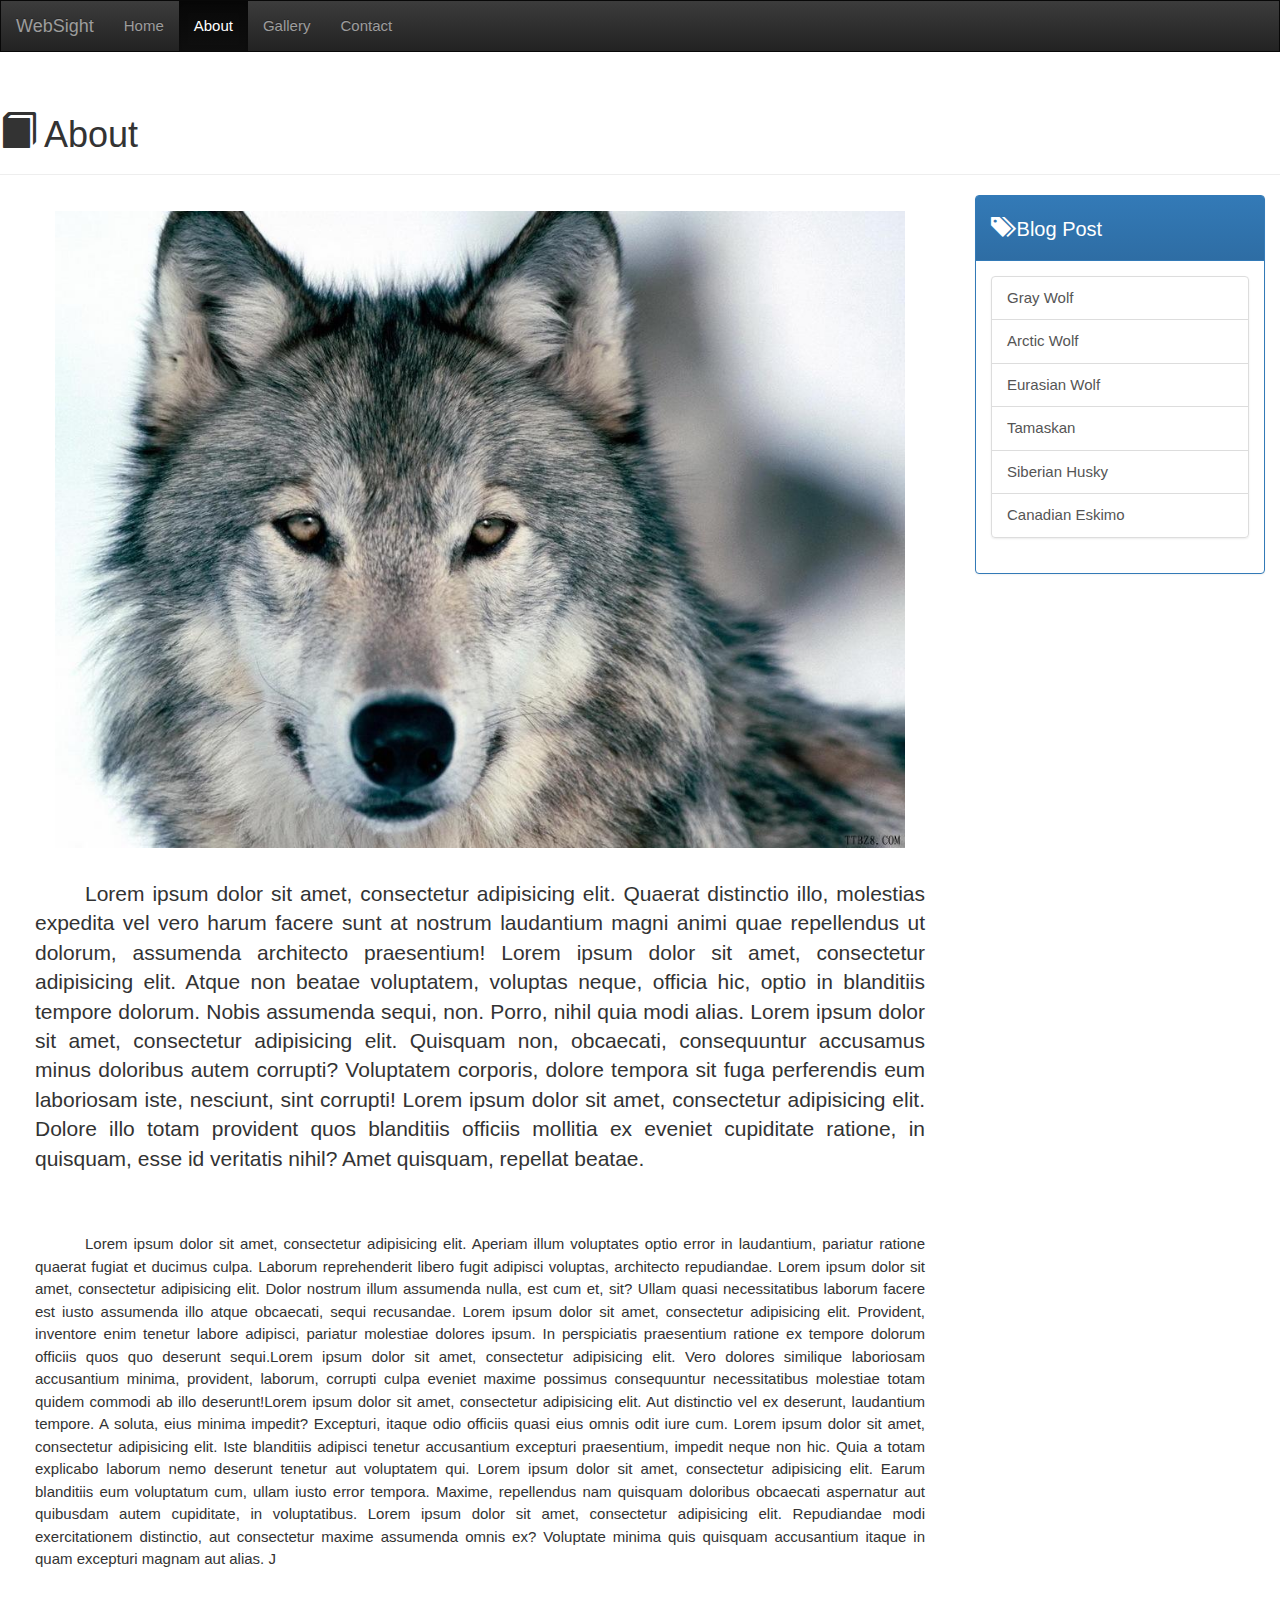
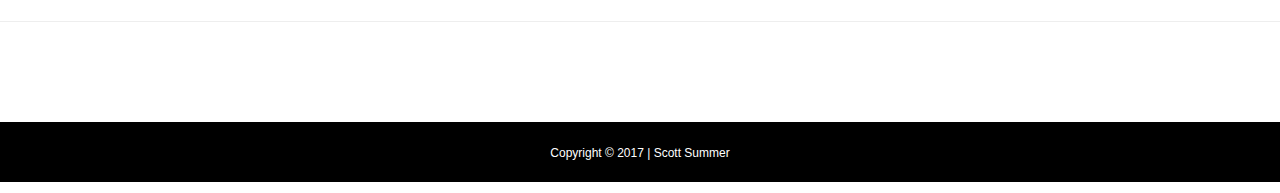
<file: about.html>
<!DOCTYPE html>
<html lang="en">
<head>
	<meta charset="UTF-8">
	<meta name="viewport" content="width=device-width, initial-scale=1.0, maximum-scale=1.0">
	<title>Capstone 1</title>
	<link rel="stylesheet" href="./css/bootstrap.css" >
	<link rel="stylesheet" href="./css/bootstrap-theme.css">
	<link rel="stylesheet" href="./css/style.css" >
	<link rel="stylesheet" type="text/css" href="./css/w3.css">

</head>
<body>
	<nav class="navbar navbar-inverse">
	  <div class="container-fluid">
	    <div class="navbar-header">
	      <a class="navbar-brand" href="index.html">WebSight</a>
	    </div>

	    <ul class="nav navbar-nav">
	      <li><a href="index.html">Home</a></li>
	      <li class="active"><a href="about.html">About</a></li>
	      <li><a href="gallery.html">Gallery</a></li>
	      <li><a href="contact.html">Contact</a></li>
	    </ul>
	  </div>
	</nav>

	<main class="container-fluid text-justify">
		<div class="row">
			<div class="page-header">
				<h1><span class="glyphicon glyphicon-book"></span> About</h1>
			</div>
		</div>
		<div class="row">
			<div class="col-md-9 col-xs-12">
				<figure class="margin-b-2">
					<div class="w3-content w3-section">
					  <img class="mySlides" src="img/gray_wolf.jpg">
					  <img class="mySlides" src="img/arctic.jpg">
					  <img class="mySlides" src="img/eurasian.jpg">
					  <img class="mySlides" src="img/tamaskan.jpg">
					  <img class="mySlides" src="img/husky.jpg">
					  <img class="mySlides" src="img/eskimo.jpg">
				 	</div>
				</figure>

				<p class="lead">Lorem ipsum dolor sit amet, consectetur adipisicing elit. Quaerat distinctio illo, molestias expedita vel vero harum facere sunt at nostrum laudantium magni animi quae repellendus ut dolorum, assumenda architecto praesentium! Lorem ipsum dolor sit amet, consectetur adipisicing elit. Atque non beatae voluptatem, voluptas neque, officia hic, optio in blanditiis tempore dolorum. Nobis assumenda sequi, non. Porro, nihil quia modi alias. Lorem ipsum dolor sit amet, consectetur adipisicing elit. Quisquam non, obcaecati, consequuntur accusamus minus doloribus autem corrupti? Voluptatem corporis, dolore tempora sit fuga perferendis eum laboriosam iste, nesciunt, sint corrupti! Lorem ipsum dolor sit amet, consectetur adipisicing elit. Dolore illo totam provident quos blanditiis officiis mollitia ex eveniet cupiditate ratione, in quisquam, esse id veritatis nihil? Amet quisquam, repellat beatae.</p>

				<p>Lorem ipsum dolor sit amet, consectetur adipisicing elit. Aperiam illum voluptates optio error in laudantium, pariatur ratione quaerat fugiat et ducimus culpa. Laborum reprehenderit libero fugit adipisci voluptas, architecto repudiandae. Lorem ipsum dolor sit amet, consectetur adipisicing elit. Dolor nostrum illum assumenda nulla, est cum et, sit? Ullam quasi necessitatibus laborum facere est iusto assumenda illo atque obcaecati, sequi recusandae. Lorem ipsum dolor sit amet, consectetur adipisicing elit. Provident, inventore enim tenetur labore adipisci, pariatur molestiae dolores ipsum. In perspiciatis praesentium ratione ex tempore dolorum officiis quos quo deserunt sequi.Lorem ipsum dolor sit amet, consectetur adipisicing elit. Vero dolores similique laboriosam accusantium minima, provident, laborum, corrupti culpa eveniet maxime possimus consequuntur necessitatibus molestiae totam quidem commodi ab illo deserunt!Lorem ipsum dolor sit amet, consectetur adipisicing elit. Aut distinctio vel ex deserunt, laudantium tempore. A soluta, eius minima impedit? Excepturi, itaque odio officiis quasi eius omnis odit iure cum. Lorem ipsum dolor sit amet, consectetur adipisicing elit. Iste blanditiis adipisci tenetur accusantium excepturi praesentium, impedit neque non hic. Quia a totam explicabo laborum nemo deserunt tenetur aut voluptatem qui. Lorem ipsum dolor sit amet, consectetur adipisicing elit. Earum blanditiis eum voluptatum cum, ullam iusto error tempora. Maxime, repellendus nam quisquam doloribus obcaecati aspernatur aut quibusdam autem cupiditate, in voluptatibus. Lorem ipsum dolor sit amet, consectetur adipisicing elit. Repudiandae modi exercitationem distinctio, aut consectetur maxime assumenda omnis ex? Voluptate minima quis quisquam accusantium itaque in quam excepturi magnam aut alias. J</p>
			</div>
		

			<div class="col-md-3 col-xs-12">
				<div class="panel panel-primary">
					<div class="panel-heading">
						<h4><span class="glyphicon glyphicon-tags"></span> Blog Post</h4>
					</div>

					<div class="panel-body">
						<div class="list-group">
							<a href="gray.html" class="list-group-item">Gray Wolf</a>
							<a href="arctic.html" class="list-group-item">Arctic Wolf</a>
							<a href="eurasian.html" class="list-group-item">Eurasian Wolf</a>
							<a href="tamaskan.html" class="list-group-item">Tamaskan</a>
							<a href="husky.html" class="list-group-item">Siberian Husky</a>
							<a href="eskimo.html" class="list-group-item">Canadian Eskimo</a>
						</div>
					</div>
				</div>
			</div>
		</div>

	</main>

	<hr>
	<footer class="container-fluid">
		<div class="row">
			<div class="col-xs-12 col-sm-12 col-md-12 text-center">
				<p class="fot"><small>Copyright &copy; 2017 | Scott Summer</small></p>
			</div>
		</div>
	</footer>

	<script src="https://code.jquery.com/jquery-3.2.1.min.js"></script>
	<!-- Latest compiled and minified JavaScript -->
	<script src="https://maxcdn.bootstrapcdn.com/bootstrap/3.3.7/js/bootstrap.min.js"></script>
	<script src="js/carousel.js"></script>
</body>
</html>
</file>
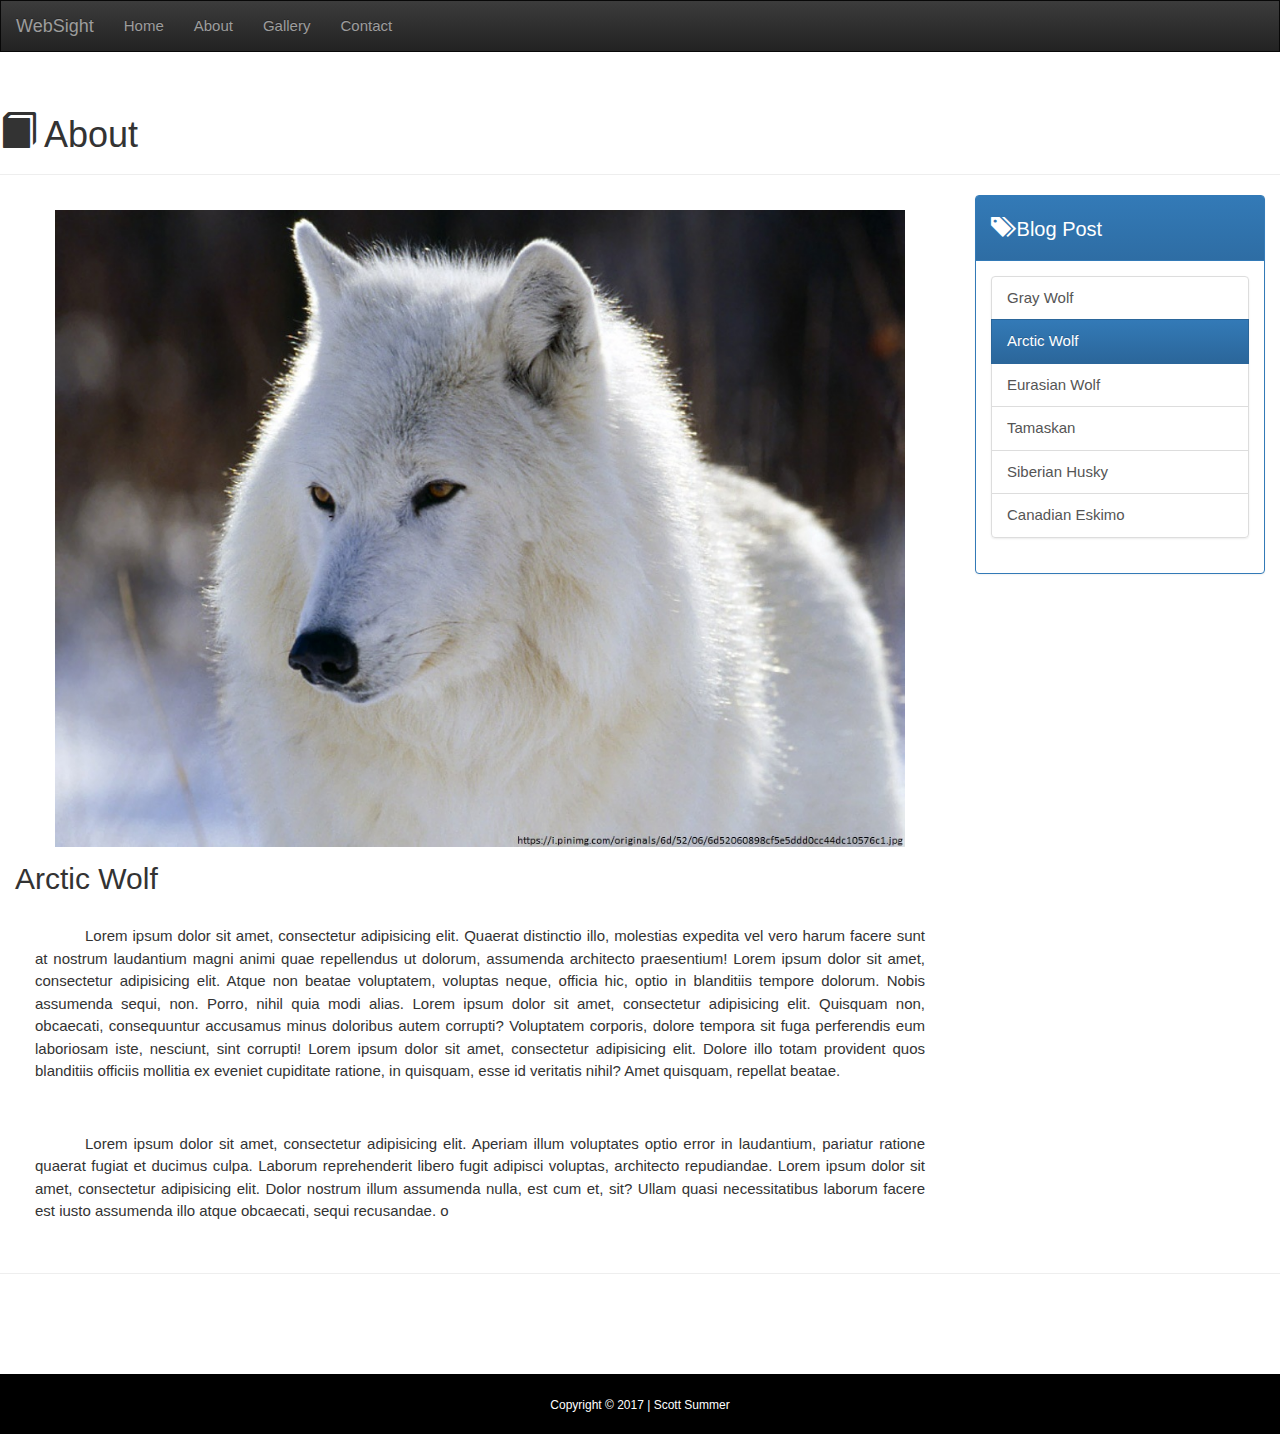
<file: arctic.html>
<!DOCTYPE html>
<html lang="en">
<head>
	<meta charset="UTF-8">
	<meta name="viewport" content="width=device-width, initial-scale=1.0, maximum-scale=1.0">
	<title>Capstone 1</title>
	<link rel="stylesheet" href="./css/bootstrap.css" >
	<link rel="stylesheet" href="./css/bootstrap-theme.css">
	<link rel="stylesheet" href="./css/style.css" >
	<link rel="stylesheet" type="text/css" href="./css/w3.css">

</head>
<body>
	<nav class="navbar navbar-inverse">
	  <div class="container-fluid">
	    <div class="navbar-header">
	      <a class="navbar-brand" href="index.html">WebSight</a>
	    </div>

	    <ul class="nav navbar-nav">
	      <li><a href="index.html">Home</a></li>
	      <li><a href="about.html">About</a></li>
	      <li><a href="gallery.html">Gallery</a></li>
	      <li><a href="contact.html">Contact</a></li>
	    </ul>
	  </div>
	</nav>

	<main class="container-fluid text-justify">
		<div class="row">
			<div class="page-header">
				<h1><span class="glyphicon glyphicon-book"></span> About</h1>
			</div>
		</div>
		<div class="row">
			<div class="col-md-9 col-xs-12">
				<figure class="margin-b-2">
					<img class="img-responsive" src="img/arctic.jpg" alt="Arctic">
				</figure>
				<h2>Arctic Wolf</h2>
				<p>Lorem ipsum dolor sit amet, consectetur adipisicing elit. Quaerat distinctio illo, molestias expedita vel vero harum facere sunt at nostrum laudantium magni animi quae repellendus ut dolorum, assumenda architecto praesentium! Lorem ipsum dolor sit amet, consectetur adipisicing elit. Atque non beatae voluptatem, voluptas neque, officia hic, optio in blanditiis tempore dolorum. Nobis assumenda sequi, non. Porro, nihil quia modi alias. Lorem ipsum dolor sit amet, consectetur adipisicing elit. Quisquam non, obcaecati, consequuntur accusamus minus doloribus autem corrupti? Voluptatem corporis, dolore tempora sit fuga perferendis eum laboriosam iste, nesciunt, sint corrupti! Lorem ipsum dolor sit amet, consectetur adipisicing elit. Dolore illo totam provident quos blanditiis officiis mollitia ex eveniet cupiditate ratione, in quisquam, esse id veritatis nihil? Amet quisquam, repellat beatae.</p>

				<p>Lorem ipsum dolor sit amet, consectetur adipisicing elit. Aperiam illum voluptates optio error in laudantium, pariatur ratione quaerat fugiat et ducimus culpa. Laborum reprehenderit libero fugit adipisci voluptas, architecto repudiandae. Lorem ipsum dolor sit amet, consectetur adipisicing elit. Dolor nostrum illum assumenda nulla, est cum et, sit? Ullam quasi necessitatibus laborum facere est iusto assumenda illo atque obcaecati, sequi recusandae. o</p>
			</div>
		

			<div class="col-md-3 col-xs-12">
				<div class="panel panel-primary">
					<div class="panel-heading">
						<h4><span class="glyphicon glyphicon-tags"></span> Blog Post</h4>
					</div>

					<div class="panel-body">
						<div class="list-group">
							<a href="gray.html" class="list-group-item">Gray Wolf</a>
							<a href="arctic.html" class="list-group-item active">Arctic Wolf</a>
							<a href="eurasian.html" class="list-group-item">Eurasian Wolf</a>
							<a href="tamaskan.html" class="list-group-item">Tamaskan</a>
							<a href="husky.html" class="list-group-item">Siberian Husky</a>
							<a href="eskimo.html" class="list-group-item">Canadian Eskimo</a>
						</div>
					</div>
				</div>
			</div>
		</div>

	</main>

	<hr>
	<footer class="container-fluid">
		<div class="row">
			<div class="col-xs-12 col-sm-12 col-md-12 text-center">
				<p class="fot"><small>Copyright &copy; 2017 | Scott Summer</small></p>
			</div>
		</div>
	</footer>

	<script src="https://code.jquery.com/jquery-3.2.1.min.js"></script>
	<!-- Latest compiled and minified JavaScript -->
	<script src="https://maxcdn.bootstrapcdn.com/bootstrap/3.3.7/js/bootstrap.min.js"></script>
</body>
</html>
</file>
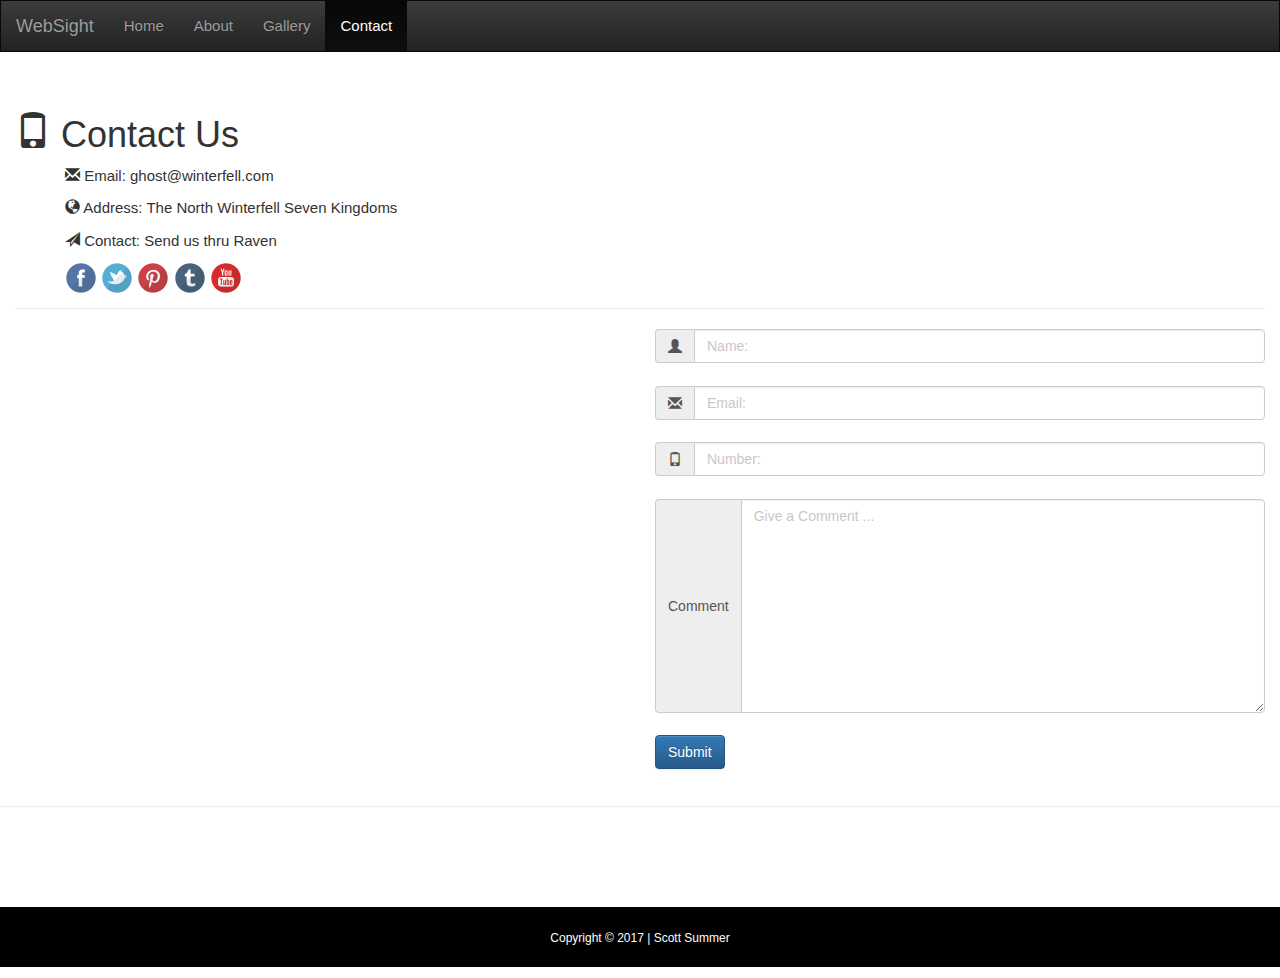
<file: contact.html>
<!DOCTYPE html>
<html lang="en">
<head>
	<meta charset="UTF-8">
	<meta name="viewport" content="width=device-width, initial-scale=1.0, maximum-scale=1.0">
	<title>Capstone 1</title>
	<link rel="stylesheet" href="./css/bootstrap.css" >
	<link rel="stylesheet" href="./css/bootstrap-theme.css">
	<link rel="stylesheet" href="./css/style.css" >
	<link rel="stylesheet" type="text/css" href="./css/w3.css">

</head>
<body>
	<nav class="navbar navbar-inverse">
	  <div class="container-fluid">
	    <div class="navbar-header">
	      <a class="navbar-brand" href="index.html">WebSight</a>
	    </div>

	    <ul class="nav navbar-nav">
	      <li><a href="index.html">Home</a></li>
	      <li ><a href="about.html">About</a></li>
	      <li><a href="gallery.html">Gallery</a></li>
	      <li class="active"><a href="contact.html">Contact</a></li>
	    </ul>
	  </div>
	</nav>

	<main class="container-fluid">
		<div class="row">
				<div class="col-xs-12 col-md-12">
					<div class="page-header">
						<h1><span class="glyphicon glyphicon-phone"></span> Contact Us</h1>
						<p><span class="glyphicon glyphicon-envelope"></span> Email: ghost@winterfell.com</p>
						<p><span class="glyphicon glyphicon-globe"></span> Address: The North Winterfell Seven Kingdoms</p>
						<p><span class="glyphicon glyphicon-send"></span> Contact: Send us thru Raven</p>
						<p class="social">
							<a class="" href="https://facebook.com" role="button" target="_blank"><img src="img/fb.png" alt="facebook"></a>
							<a class="" href="https://twitter.com" role="button" target="_blank"><img src="img/twitter.png" alt="twitter"></a>
							<a class="" href="https://pinterest.com" role="button" target="_blank"><img src="img/pin.png" alt="pinterest"></a>
							<a class="" href="https://tumblr.com" role="button" target="_blank"><img src="img/tmbler.png" alt="tumblr"></a>
							<a class="" href="https://youtube.com" role="button" target="_blank"><img src="img/utube.png" alt="youtube"></a>
						</p>
					</div>
				</div>
		</div>


		<div class="row">
			<div class="col-xs-12 col-md-6">
				<div class="">
					<iframe src="https://www.google.com/maps/embed?pb=!1m14!1m8!1m3!1d127480.43122195093!2d101.71230299999999!3d3.1569485999999998!3m2!1i1024!2i768!4f13.1!3m3!1m2!1s0x304c78da69c4755d%3A0xe43971dbd7bd6dfe!2sLangkawi%2C+07000+Langkawi%2C+Kedah%2C+Malaysia!5e0!3m2!1sen!2s!4v1505205188782"  frameborder="0"  allowfullscreen></iframe>
				</div>
			</div>	
			<div class="col-xs-12 col-md-6">				
				<form>
				    <div class="input-group">
				      <span class="input-group-addon"><i class="glyphicon glyphicon-user"></i></span>
				      <input id="name" type="text" class="form-control" name="name" placeholder="Name:">
				    </div><br>

				    <div class="input-group">
				      <span class="input-group-addon"><i class="glyphicon glyphicon-envelope"></i></span>
				      <input id="email" type="text" class="form-control" name="email" placeholder="Email:">
				    </div><br>

				     <div class="input-group">
				      <span class="input-group-addon"><i class="glyphicon glyphicon-phone"></i></span>
				      <input id="num" type="text" class="form-control" name="num" placeholder="Number:">
				    </div>

				    <br>
				    <div class="input-group">
				      <span class="input-group-addon">Comment</span>
				      <textarea class="form-control" placeholder="Give a Comment ... " rows="10"></textarea>
				    </div><br>

				    <button type="submit" class="btn btn-primary" >Submit</button>
				 </form>
			</div>	
		</div>
	</main>

	<hr>
	<footer class="container-fluid">
		<div class="row">
			<div class="col-xs-12 col-sm-12 col-md-12 text-center">
				<p class="fot"><small>Copyright &copy; 2017 | Scott Summer</small></p>
			</div>
		</div>
	</footer>
	  <!-- <script async defer src="https://maps.googleapis.com/maps/api/js?key=AIzaSyCqryKhhjK6WMXHKeYw5-Wik3GDacSsnoY&callback=initMap" type="text/javascript"></script> -->
	<script src="https://code.jquery.com/jquery-3.2.1.min.js"></script>
	<!-- Latest compiled and minified JavaScript -->
	<script src="https://maxcdn.bootstrapcdn.com/bootstrap/3.3.7/js/bootstrap.min.js"></script>
</body>
</html>
</file>
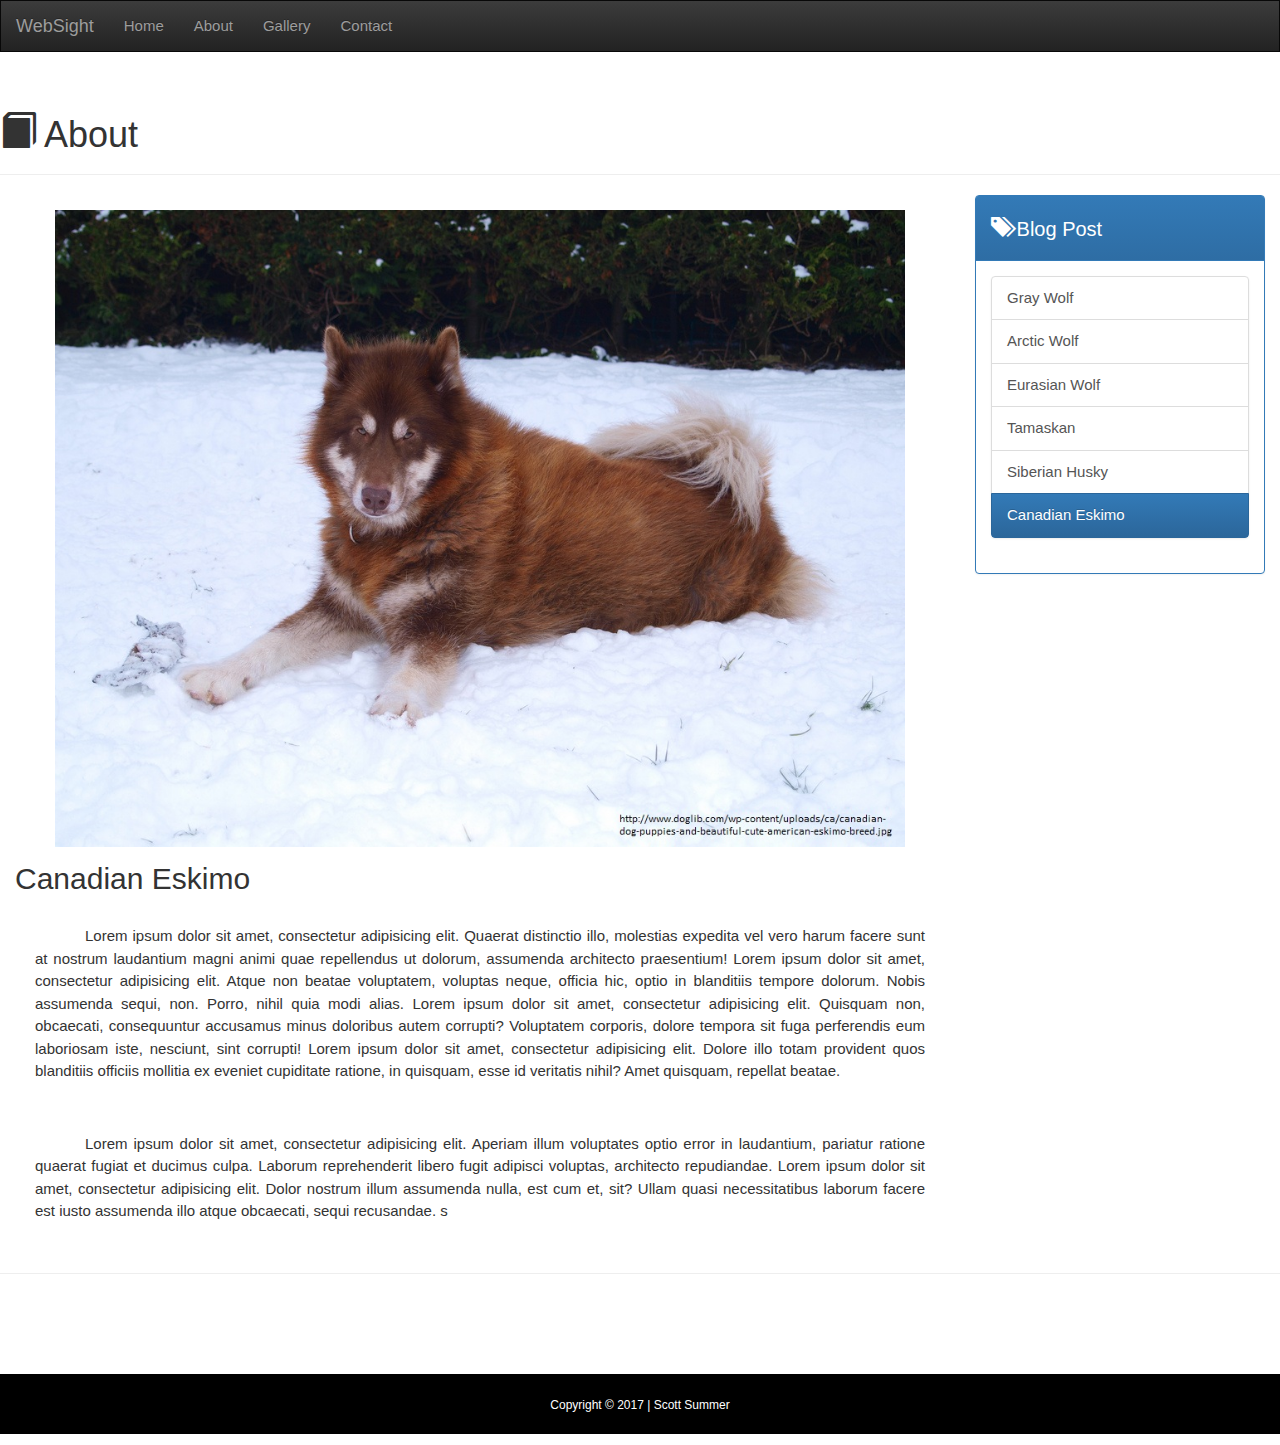
<file: eskimo.html>
<!DOCTYPE html>
<html lang="en">
<head>
	<meta charset="UTF-8">
	<meta name="viewport" content="width=device-width, initial-scale=1.0, maximum-scale=1.0">
	<title>Capstone 1</title>
	<link rel="stylesheet" href="./css/bootstrap.css" >
	<link rel="stylesheet" href="./css/bootstrap-theme.css">
	<link rel="stylesheet" href="./css/style.css" >
	<link rel="stylesheet" type="text/css" href="./css/w3.css">

</head>
<body>
	<nav class="navbar navbar-inverse">
	  <div class="container-fluid">
	    <div class="navbar-header">
	      <a class="navbar-brand" href="index.html">WebSight</a>
	    </div>

	    <ul class="nav navbar-nav">
	      <li><a href="index.html">Home</a></li>
	      <li><a href="about.html">About</a></li>
	      <li><a href="gallery.html">Gallery</a></li>
	      <li><a href="contact.html">Contact</a></li>
	    </ul>
	  </div>
	</nav>

	<main class="container-fluid text-justify">
		<div class="row">
			<div class="page-header">
				<h1><span class="glyphicon glyphicon-book"></span> About</h1>
			</div>
		</div>
		<div class="row">
			<div class="col-md-9 col-xs-12">
				<figure class="margin-b-2">
					<img class="img-responsive" src="img/eskimo.jpg" alt="Gray Wolf">
				</figure>
				<h2>Canadian Eskimo</h2>
				<p>Lorem ipsum dolor sit amet, consectetur adipisicing elit. Quaerat distinctio illo, molestias expedita vel vero harum facere sunt at nostrum laudantium magni animi quae repellendus ut dolorum, assumenda architecto praesentium! Lorem ipsum dolor sit amet, consectetur adipisicing elit. Atque non beatae voluptatem, voluptas neque, officia hic, optio in blanditiis tempore dolorum. Nobis assumenda sequi, non. Porro, nihil quia modi alias. Lorem ipsum dolor sit amet, consectetur adipisicing elit. Quisquam non, obcaecati, consequuntur accusamus minus doloribus autem corrupti? Voluptatem corporis, dolore tempora sit fuga perferendis eum laboriosam iste, nesciunt, sint corrupti! Lorem ipsum dolor sit amet, consectetur adipisicing elit. Dolore illo totam provident quos blanditiis officiis mollitia ex eveniet cupiditate ratione, in quisquam, esse id veritatis nihil? Amet quisquam, repellat beatae.</p>

				<p>Lorem ipsum dolor sit amet, consectetur adipisicing elit. Aperiam illum voluptates optio error in laudantium, pariatur ratione quaerat fugiat et ducimus culpa. Laborum reprehenderit libero fugit adipisci voluptas, architecto repudiandae. Lorem ipsum dolor sit amet, consectetur adipisicing elit. Dolor nostrum illum assumenda nulla, est cum et, sit? Ullam quasi necessitatibus laborum facere est iusto assumenda illo atque obcaecati, sequi recusandae. s</p>
			</div>
		

			<div class="col-md-3 col-xs-12">
				<div class="panel panel-primary">
					<div class="panel-heading">
						<h4><span class="glyphicon glyphicon-tags"></span> Blog Post</h4>
					</div>

					<div class="panel-body">
						<div class="list-group">
							<a href="gray.html" class="list-group-item">Gray Wolf</a>
							<a href="arctic.html" class="list-group-item">Arctic Wolf</a>
							<a href="eurasian.html" class="list-group-item">Eurasian Wolf</a>
							<a href="tamaskan.html" class="list-group-item">Tamaskan</a>
							<a href="husky.html" class="list-group-item">Siberian Husky</a>
							<a href="eskimo.html" class="list-group-item active">Canadian Eskimo</a>
						</div>
					</div>
				</div>
			</div>
		</div>

	</main>

	<hr>
	<footer class="container-fluid">
		<div class="row">
			<div class="col-xs-12 col-sm-12 col-md-12 text-center">
				<p class="fot"><small>Copyright &copy; 2017 | Scott Summer</small></p>
			</div>
		</div>
	</footer>

	<script src="https://code.jquery.com/jquery-3.2.1.min.js"></script>
	<!-- Latest compiled and minified JavaScript -->
	<script src="https://maxcdn.bootstrapcdn.com/bootstrap/3.3.7/js/bootstrap.min.js"></script>
</body>
</html>
</file>
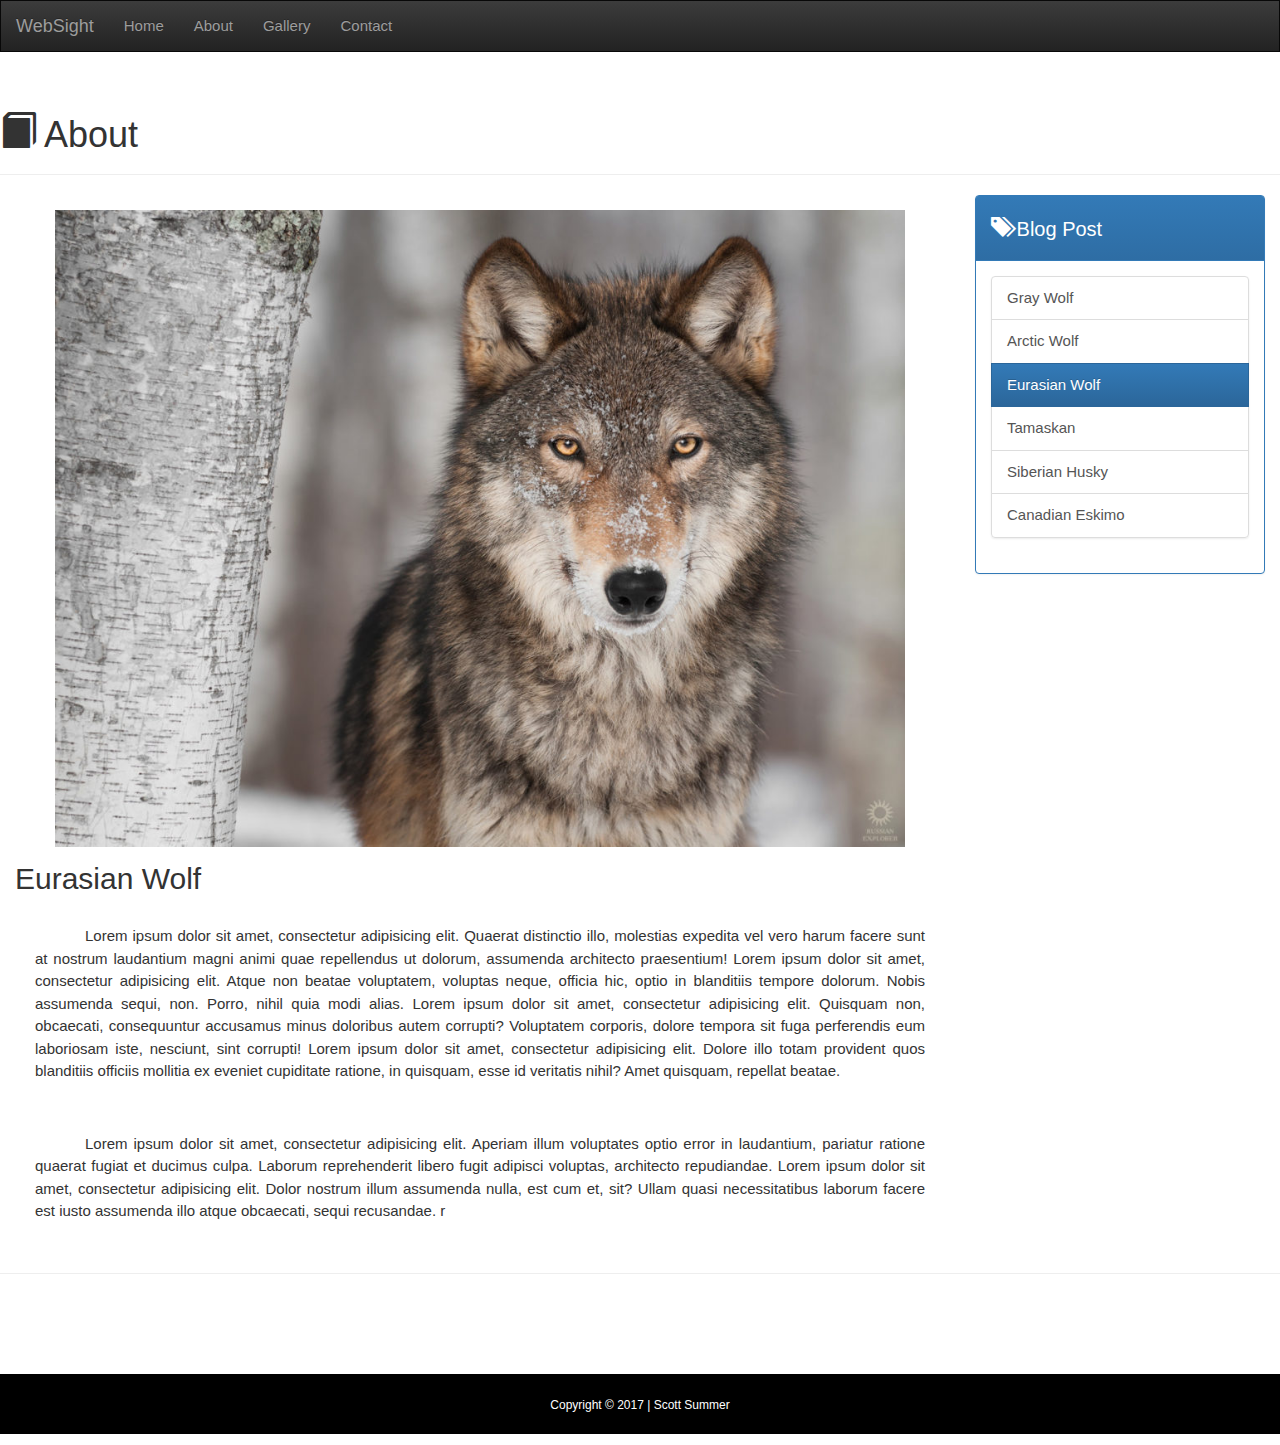
<file: eurasian.html>
<!DOCTYPE html>
<html lang="en">
<head>
	<meta charset="UTF-8">
	<meta name="viewport" content="width=device-width, initial-scale=1.0, maximum-scale=1.0">
	<title>Capstone 1</title>
	<link rel="stylesheet" href="./css/bootstrap.css" >
	<link rel="stylesheet" href="./css/bootstrap-theme.css">
	<link rel="stylesheet" href="./css/style.css" >
	<link rel="stylesheet" type="text/css" href="./css/w3.css">

</head>
<body>
	<nav class="navbar navbar-inverse">
	  <div class="container-fluid">
	    <div class="navbar-header">
	      <a class="navbar-brand" href="index.html">WebSight</a>
	    </div>

	    <ul class="nav navbar-nav">
	      <li><a href="index.html">Home</a></li>
	      <li><a href="about.html">About</a></li>
	      <li><a href="gallery.html">Gallery</a></li>
	      <li><a href="contact.html">Contact</a></li>
	    </ul>
	  </div>
	</nav>

	<main class="container-fluid text-justify">
		<div class="row">
			<div class="page-header">
				<h1><span class="glyphicon glyphicon-book"></span> About</h1>
			</div>
		</div>
		<div class="row">
			<div class="col-md-9 col-xs-12">
				<figure class="margin-b-2">
					<img class="img-responsive" src="img/eurasian.jpg" alt="Eurasian">
				</figure>
				<h2>Eurasian Wolf</h2>
				<p>Lorem ipsum dolor sit amet, consectetur adipisicing elit. Quaerat distinctio illo, molestias expedita vel vero harum facere sunt at nostrum laudantium magni animi quae repellendus ut dolorum, assumenda architecto praesentium! Lorem ipsum dolor sit amet, consectetur adipisicing elit. Atque non beatae voluptatem, voluptas neque, officia hic, optio in blanditiis tempore dolorum. Nobis assumenda sequi, non. Porro, nihil quia modi alias. Lorem ipsum dolor sit amet, consectetur adipisicing elit. Quisquam non, obcaecati, consequuntur accusamus minus doloribus autem corrupti? Voluptatem corporis, dolore tempora sit fuga perferendis eum laboriosam iste, nesciunt, sint corrupti! Lorem ipsum dolor sit amet, consectetur adipisicing elit. Dolore illo totam provident quos blanditiis officiis mollitia ex eveniet cupiditate ratione, in quisquam, esse id veritatis nihil? Amet quisquam, repellat beatae.</p>

				<p>Lorem ipsum dolor sit amet, consectetur adipisicing elit. Aperiam illum voluptates optio error in laudantium, pariatur ratione quaerat fugiat et ducimus culpa. Laborum reprehenderit libero fugit adipisci voluptas, architecto repudiandae. Lorem ipsum dolor sit amet, consectetur adipisicing elit. Dolor nostrum illum assumenda nulla, est cum et, sit? Ullam quasi necessitatibus laborum facere est iusto assumenda illo atque obcaecati, sequi recusandae. r</p>
			</div>
		

			<div class="col-md-3 col-xs-12">
				<div class="panel panel-primary">
					<div class="panel-heading">
						<h4><span class="glyphicon glyphicon-tags"></span> Blog Post</h4>
					</div>

					<div class="panel-body">
						<div class="list-group">
							<a href="gray.html" class="list-group-item">Gray Wolf</a>
							<a href="arctic.html" class="list-group-item">Arctic Wolf</a>
							<a href="eurasian.html" class="list-group-item active">Eurasian Wolf</a>
							<a href="tamaskan.html" class="list-group-item">Tamaskan</a>
							<a href="husky.html" class="list-group-item">Siberian Husky</a>
							<a href="eskimo.html" class="list-group-item">Canadian Eskimo</a>
						</div>
					</div>
				</div>
			</div>
		</div>

	</main>

	<hr>
	<footer class="container-fluid">
		<div class="row">
			<div class="col-xs-12 col-sm-12 col-md-12 text-center">
				<p class="fot"><small>Copyright &copy; 2017 | Scott Summer</small></p>
			</div>
		</div>
	</footer>

	<script src="https://code.jquery.com/jquery-3.2.1.min.js"></script>
	<!-- Latest compiled and minified JavaScript -->
	<script src="https://maxcdn.bootstrapcdn.com/bootstrap/3.3.7/js/bootstrap.min.js"></script>
</body>
</html>
</file>
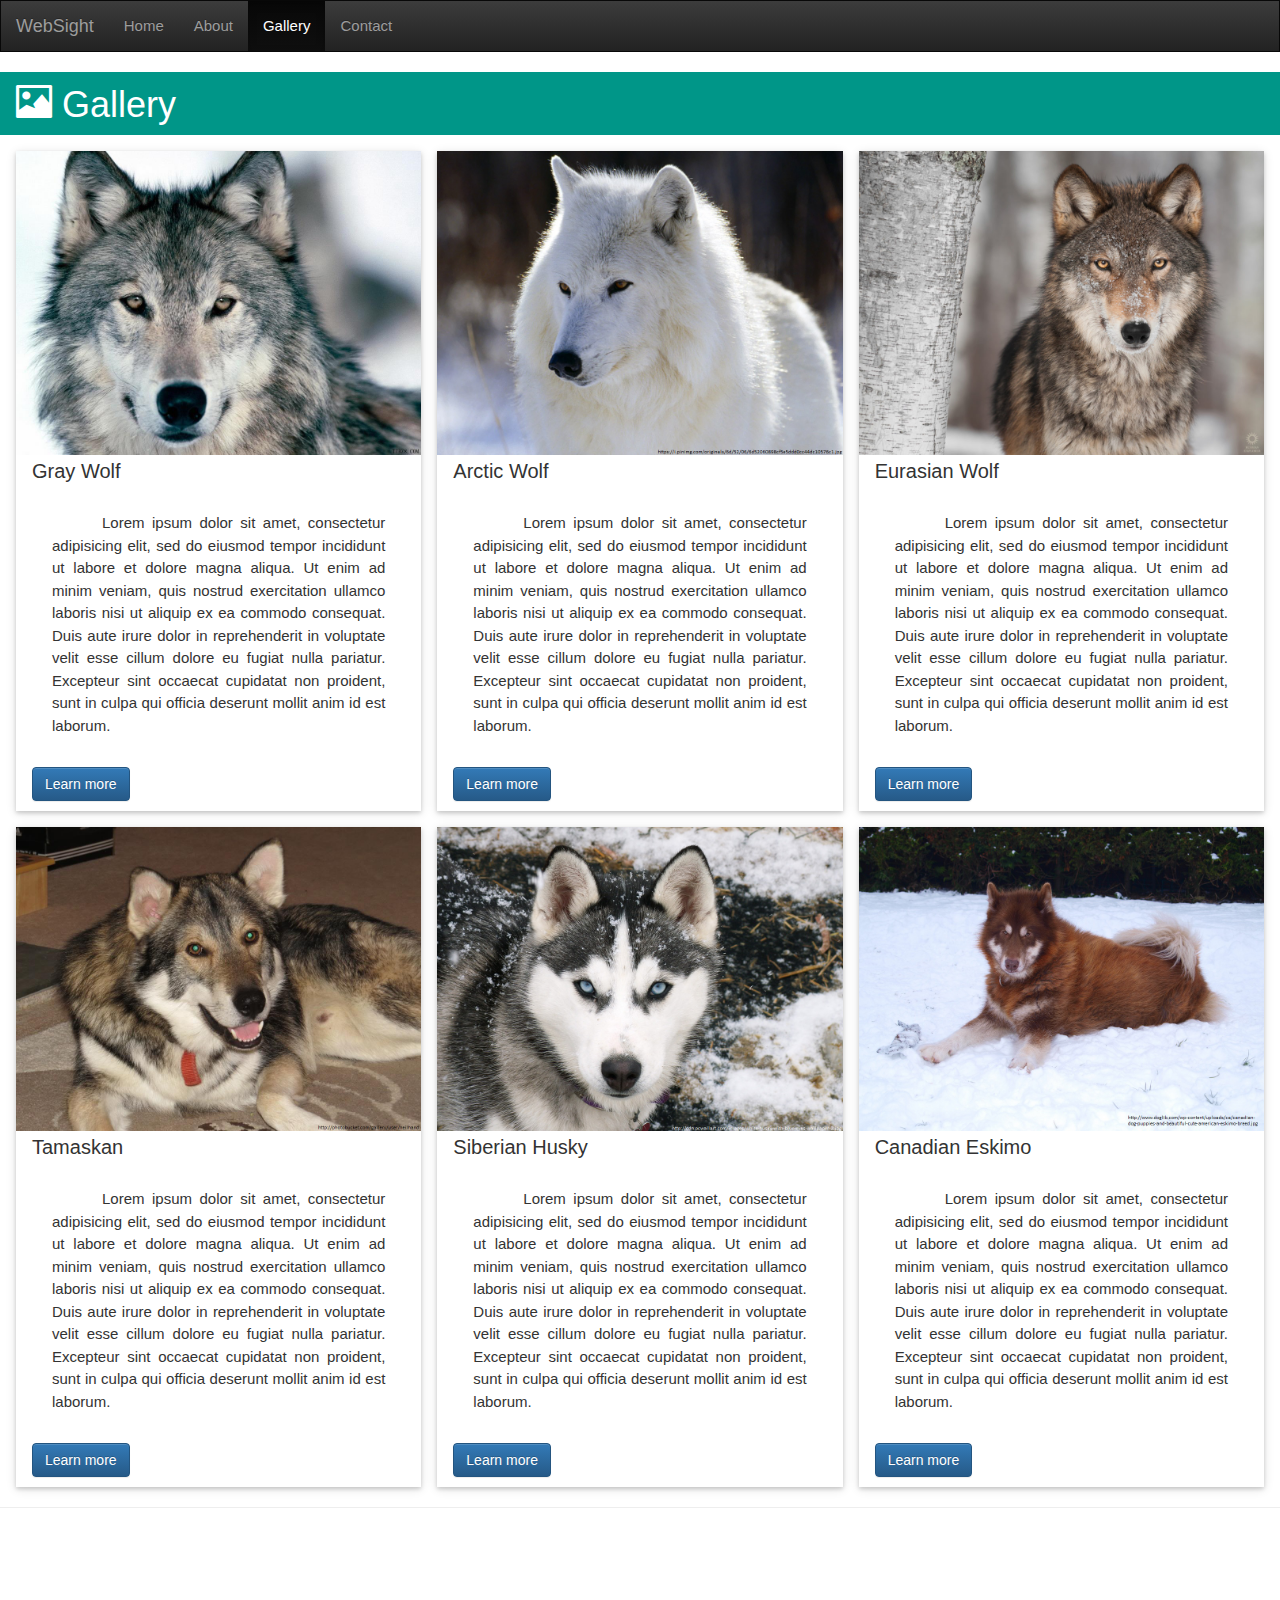
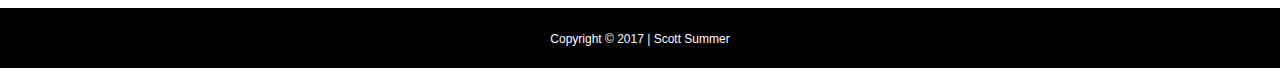
<file: gallery.html>
<!DOCTYPE html>
<html lang="en">
<head>
	<meta charset="UTF-8">
	<meta name="viewport" content="width=device-width, initial-scale=1.0, maximum-scale=1.0">
	<title>Capstone 1</title>
	<link rel="stylesheet" href="./css/bootstrap.css" >
	<link rel="stylesheet" href="./css/bootstrap-theme.css">
	<link rel="stylesheet" href="./css/style.css" >
	<link rel="stylesheet" type="text/css" href="./css/w3.css">

</head>
<body>
	<nav class="navbar navbar-inverse">
	  <div class="container-fluid">
	    <div class="navbar-header">
	      <a class="navbar-brand" href="index.html">WebSight</a>
	    </div>

	    <ul class="nav navbar-nav">
	      <li><a href="index.html">Home</a></li>
	      <li><a href="about.html">About</a></li>
	      <li class="active"><a href="gallery.html">Gallery</a></li>
	      <li><a href="contact.html">Contact</a></li>
	    </ul>
	  </div>
	</nav>

	<main class="container-fluid text-justify">
		<div class="row">
			<div class="w3-container w3-teal">
	 			 <h1><span class="glyphicon glyphicon-picture"></span> Gallery</h1>
			</div>

			<div class="w3-row-padding w3-margin-top">
			  <div class="w3-third">
			    <div class="w3-card-2">
			      <img src="img/gray_wolf.jpg" >
			      <div class="w3-container">
			      	<h4>Gray Wolf</h4>
			        <p>Lorem ipsum dolor sit amet, consectetur adipisicing elit, sed do eiusmod
			        tempor incididunt ut labore et dolore magna aliqua. Ut enim ad minim veniam,
			        quis nostrud exercitation ullamco laboris nisi ut aliquip ex ea commodo
			        consequat. Duis aute irure dolor in reprehenderit in voluptate velit esse
			        cillum dolore eu fugiat nulla pariatur. Excepteur sint occaecat cupidatat non
			        proident, sunt in culpa qui officia deserunt mollit anim id est laborum.</p>
			        <p><a class="btn-primary btn" href="gray.html" role="button">Learn more</a></p>
			      </div>
			    </div>
			  </div>

			  <div class="w3-third">
			    <div class="w3-card-2">
			      <img src="img/arctic.jpg" >
			      <div class="w3-container">
			        <h4>Arctic Wolf</h4>
			        <p>Lorem ipsum dolor sit amet, consectetur adipisicing elit, sed do eiusmod
			        tempor incididunt ut labore et dolore magna aliqua. Ut enim ad minim veniam,
			        quis nostrud exercitation ullamco laboris nisi ut aliquip ex ea commodo
			        consequat. Duis aute irure dolor in reprehenderit in voluptate velit esse
			        cillum dolore eu fugiat nulla pariatur. Excepteur sint occaecat cupidatat non
			        proident, sunt in culpa qui officia deserunt mollit anim id est laborum.</p>
			        <p><a class="btn-primary btn" href="arctic.html" role="button">Learn more</a></p>
			      </div>
			    </div>
			  </div>

			  <div class="w3-third">
			    <div class="w3-card-2">
			      <img src="img/eurasian.jpg" >
			      <div class="w3-container">
			        <h4>Eurasian Wolf</h4>
			        <p>Lorem ipsum dolor sit amet, consectetur adipisicing elit, sed do eiusmod
			        tempor incididunt ut labore et dolore magna aliqua. Ut enim ad minim veniam,
			        quis nostrud exercitation ullamco laboris nisi ut aliquip ex ea commodo
			        consequat. Duis aute irure dolor in reprehenderit in voluptate velit esse
			        cillum dolore eu fugiat nulla pariatur. Excepteur sint occaecat cupidatat non
			        proident, sunt in culpa qui officia deserunt mollit anim id est laborum.</p>
			        <p><a class="btn-primary btn" href="eurasian.html" role="button">Learn more</a></p>
			      </div>
			    </div>
			  </div>
			</div>

			<div class="w3-row-padding w3-margin-top">
			  <div class="w3-third">
			    <div class="w3-card-2">
			      <img src="img/tamaskan.jpg" >
			      <div class="w3-container">
			        <h4>Tamaskan</h4>
			        <p>Lorem ipsum dolor sit amet, consectetur adipisicing elit, sed do eiusmod
			        tempor incididunt ut labore et dolore magna aliqua. Ut enim ad minim veniam,
			        quis nostrud exercitation ullamco laboris nisi ut aliquip ex ea commodo
			        consequat. Duis aute irure dolor in reprehenderit in voluptate velit esse
			        cillum dolore eu fugiat nulla pariatur. Excepteur sint occaecat cupidatat non
			        proident, sunt in culpa qui officia deserunt mollit anim id est laborum.</p>
			        <p><a class="btn-primary btn" href="tamaskan.html" role="button">Learn more</a></p>
			      </div>
			    </div>
			  </div>

			  <div class="w3-third">
			    <div class="w3-card-2">
			      <img src="img/husky.jpg" >
			      <div class="w3-container">
			        <h4>Siberian Husky</h4>
			        <p>Lorem ipsum dolor sit amet, consectetur adipisicing elit, sed do eiusmod
			        tempor incididunt ut labore et dolore magna aliqua. Ut enim ad minim veniam,
			        quis nostrud exercitation ullamco laboris nisi ut aliquip ex ea commodo
			        consequat. Duis aute irure dolor in reprehenderit in voluptate velit esse
			        cillum dolore eu fugiat nulla pariatur. Excepteur sint occaecat cupidatat non
			        proident, sunt in culpa qui officia deserunt mollit anim id est laborum.</p>
			        <p><a class="btn-primary btn" href="husky.html" role="button">Learn more</a></p>
			      </div>
			    </div>
			  </div>

			  <div class="w3-third">
			    <div class="w3-card-2">
			      <img src="img/eskimo.jpg" >
			      <div class="w3-container">
			        <h4>Canadian Eskimo</h4>
			        <p>Lorem ipsum dolor sit amet, consectetur adipisicing elit, sed do eiusmod
			        tempor incididunt ut labore et dolore magna aliqua. Ut enim ad minim veniam,
			        quis nostrud exercitation ullamco laboris nisi ut aliquip ex ea commodo
			        consequat. Duis aute irure dolor in reprehenderit in voluptate velit esse
			        cillum dolore eu fugiat nulla pariatur. Excepteur sint occaecat cupidatat non
			        proident, sunt in culpa qui officia deserunt mollit anim id est laborum.</p>
			        <p><a class="btn-primary btn" href="eskimo.html" role="button">Learn more</a></p>
			      </div>
			    </div>
			  </div>
			</div>

		</div>

	</main>

	<hr>
	<footer class="container-fluid">
		<div class="row">
			<div class="col-xs-12 col-sm-12 col-md-12 text-center">
				<p class="fot"><small>Copyright &copy; 2017 | Scott Summer</small></p>
			</div>
		</div>
	</footer>

	<script src="https://code.jquery.com/jquery-3.2.1.min.js"></script>
	<!-- Latest compiled and minified JavaScript -->
	<script src="https://maxcdn.bootstrapcdn.com/bootstrap/3.3.7/js/bootstrap.min.js"></script>
</body>
</html>
</file>
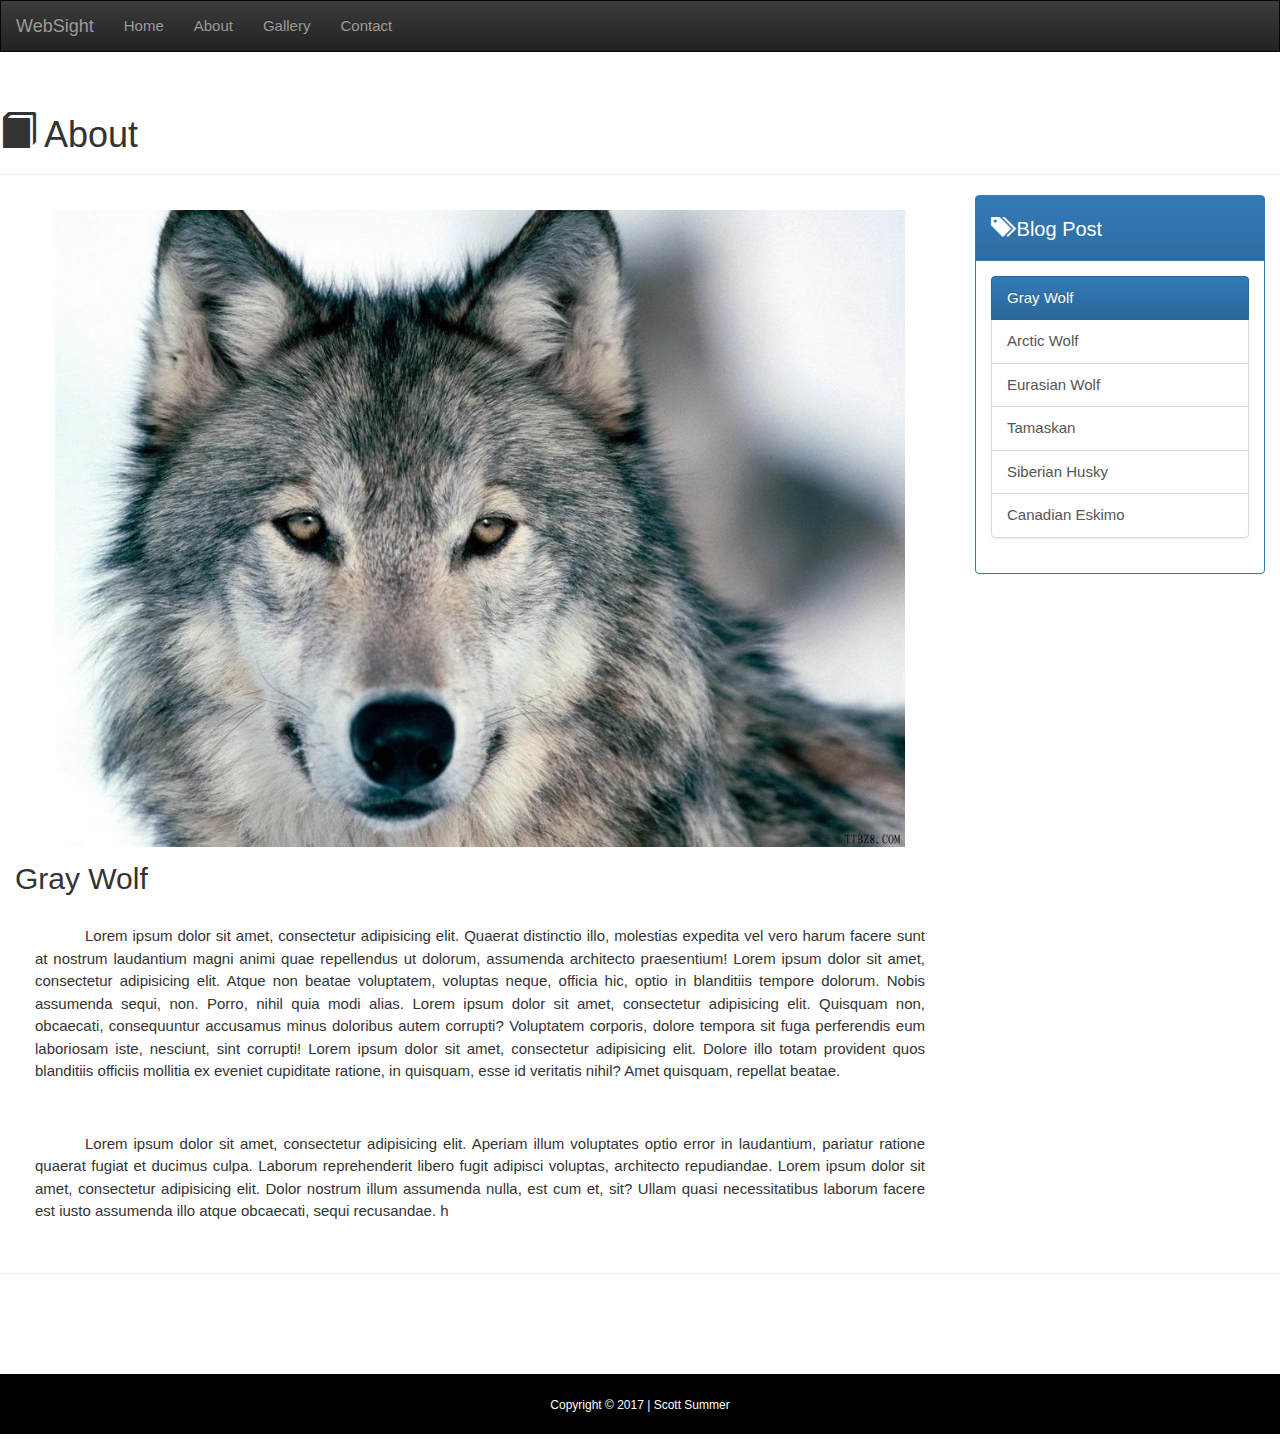
<file: gray.html>
<!DOCTYPE html>
<html lang="en">
<head>
	<meta charset="UTF-8">
	<meta name="viewport" content="width=device-width, initial-scale=1.0, maximum-scale=1.0">
	<title>Capstone 1</title>
	<link rel="stylesheet" href="./css/bootstrap.css" >
	<link rel="stylesheet" href="./css/bootstrap-theme.css">
	<link rel="stylesheet" href="./css/style.css" >
	<link rel="stylesheet" type="text/css" href="./css/w3.css">

</head>
<body>
	<nav class="navbar navbar-inverse">
	  <div class="container-fluid">
	    <div class="navbar-header">
	      <a class="navbar-brand" href="index.html">WebSight</a>
	    </div>

	    <ul class="nav navbar-nav">
	      <li><a href="index.html">Home</a></li>
	      <li><a href="about.html">About</a></li>
	      <li><a href="gallery.html">Gallery</a></li>
	      <li><a href="contact.html">Contact</a></li>
	    </ul>
	  </div>
	</nav>

	<main class="container-fluid text-justify">
		<div class="row">
			<div class="page-header">
				<h1><span class="glyphicon glyphicon-book"></span> About</h1>
			</div>
		</div>
		<div class="row">
			<div class="col-md-9 col-xs-12">
				<figure class="margin-b-2">
					<img class="img-responsive" src="img/gray_wolf.jpg" alt="Gray Wolf">
				</figure>
				<h2>Gray Wolf</h2>
				<p>Lorem ipsum dolor sit amet, consectetur adipisicing elit. Quaerat distinctio illo, molestias expedita vel vero harum facere sunt at nostrum laudantium magni animi quae repellendus ut dolorum, assumenda architecto praesentium! Lorem ipsum dolor sit amet, consectetur adipisicing elit. Atque non beatae voluptatem, voluptas neque, officia hic, optio in blanditiis tempore dolorum. Nobis assumenda sequi, non. Porro, nihil quia modi alias. Lorem ipsum dolor sit amet, consectetur adipisicing elit. Quisquam non, obcaecati, consequuntur accusamus minus doloribus autem corrupti? Voluptatem corporis, dolore tempora sit fuga perferendis eum laboriosam iste, nesciunt, sint corrupti! Lorem ipsum dolor sit amet, consectetur adipisicing elit. Dolore illo totam provident quos blanditiis officiis mollitia ex eveniet cupiditate ratione, in quisquam, esse id veritatis nihil? Amet quisquam, repellat beatae.</p>

				<p>Lorem ipsum dolor sit amet, consectetur adipisicing elit. Aperiam illum voluptates optio error in laudantium, pariatur ratione quaerat fugiat et ducimus culpa. Laborum reprehenderit libero fugit adipisci voluptas, architecto repudiandae. Lorem ipsum dolor sit amet, consectetur adipisicing elit. Dolor nostrum illum assumenda nulla, est cum et, sit? Ullam quasi necessitatibus laborum facere est iusto assumenda illo atque obcaecati, sequi recusandae. h</p>
			</div>
		

			<div class="col-md-3 col-xs-12">
				<div class="panel panel-primary">
					<div class="panel-heading">
						<h4><span class="glyphicon glyphicon-tags"></span> Blog Post</h4>
					</div>

					<div class="panel-body">
						<div class="list-group">
							<a href="gray.html" class="list-group-item active">Gray Wolf</a>
							<a href="arctic.html" class="list-group-item">Arctic Wolf</a>
							<a href="eurasian.html" class="list-group-item">Eurasian Wolf</a>
							<a href="tamaskan.html" class="list-group-item">Tamaskan</a>
							<a href="husky.html" class="list-group-item">Siberian Husky</a>
							<a href="eskimo.html" class="list-group-item">Canadian Eskimo</a>
						</div>
					</div>
				</div>
			</div>
		</div>

	</main>

	<hr>
	<footer class="container-fluid">
		<div class="row">
			<div class="col-xs-12 col-sm-12 col-md-12 text-center">
				<p class="fot"><small>Copyright &copy; 2017 | Scott Summer</small></p>
			</div>
		</div>
	</footer>

	<script src="https://code.jquery.com/jquery-3.2.1.min.js"></script>
	<!-- Latest compiled and minified JavaScript -->
	<script src="https://maxcdn.bootstrapcdn.com/bootstrap/3.3.7/js/bootstrap.min.js"></script>
</body>
</html>
</file>
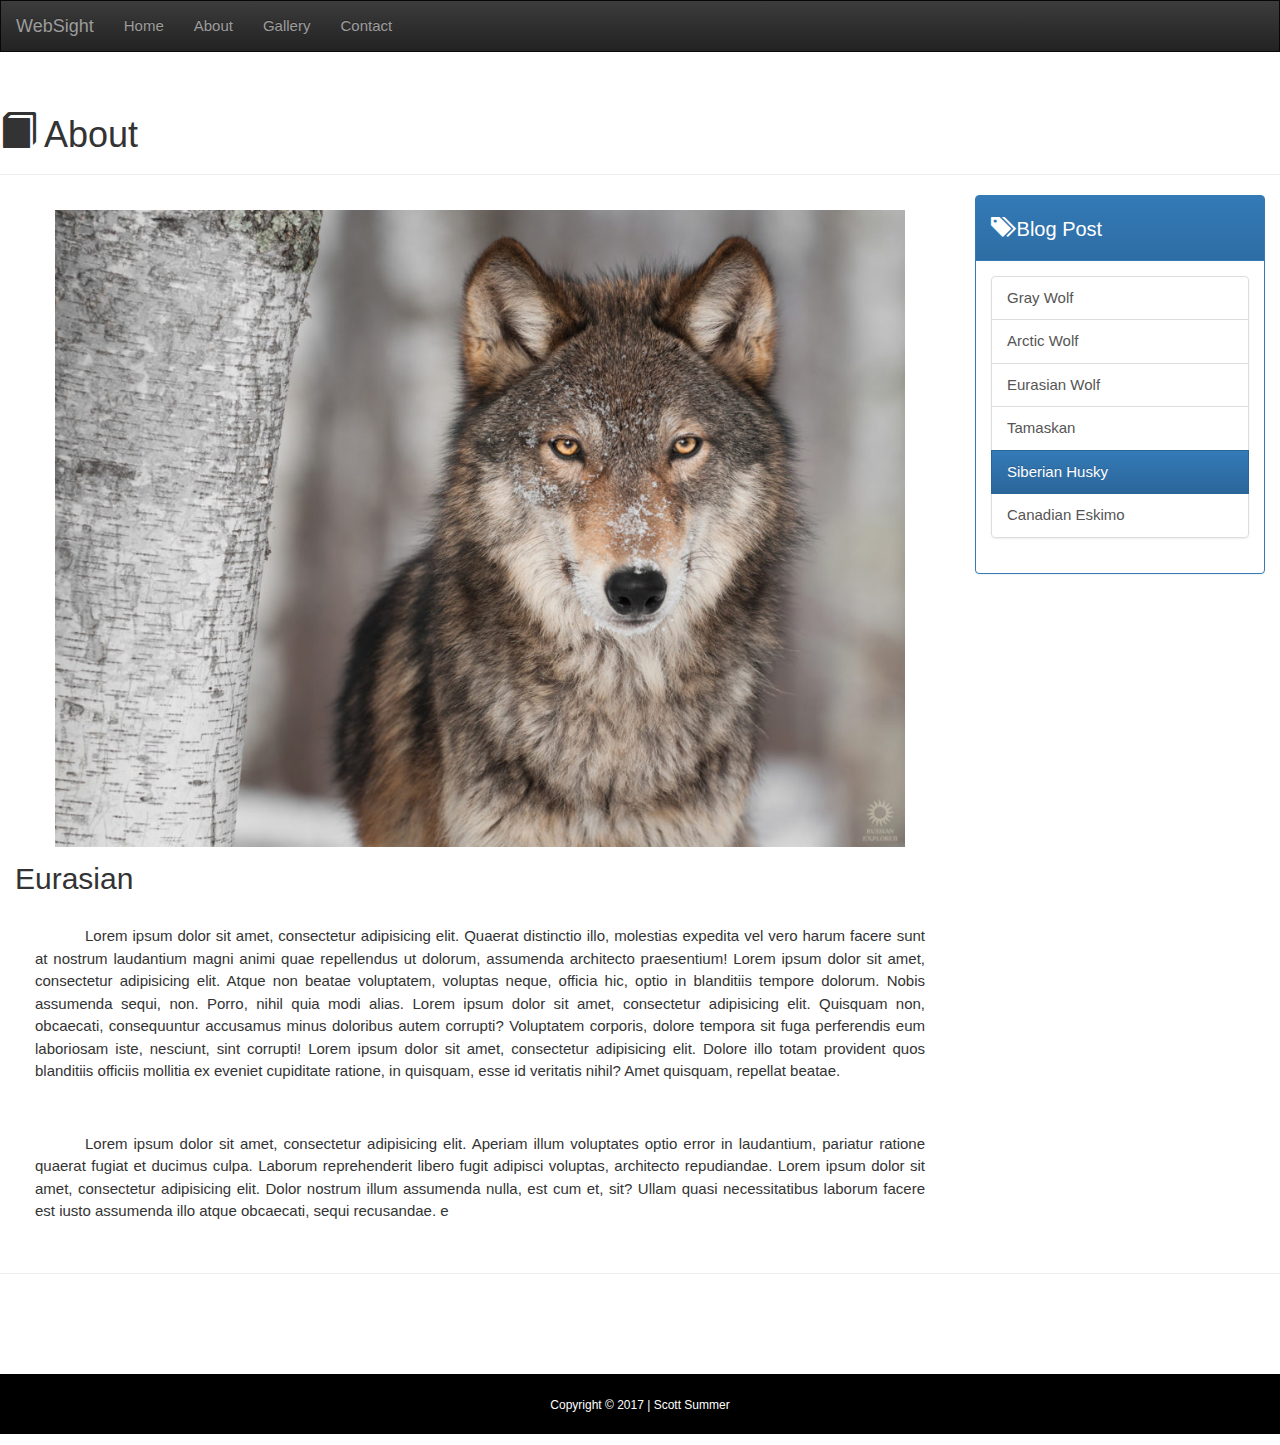
<file: husky.html>
<!DOCTYPE html>
<html lang="en">
<head>
	<meta charset="UTF-8">
	<meta name="viewport" content="width=device-width, initial-scale=1.0, maximum-scale=1.0">
	<title>Capstone 1</title>
	<link rel="stylesheet" href="./css/bootstrap.css" >
	<link rel="stylesheet" href="./css/bootstrap-theme.css">
	<link rel="stylesheet" href="./css/style.css" >
	<link rel="stylesheet" type="text/css" href="./css/w3.css">

</head>
<body>
	<nav class="navbar navbar-inverse">
	  <div class="container-fluid">
	    <div class="navbar-header">
	      <a class="navbar-brand" href="index.html">WebSight</a>
	    </div>

	    <ul class="nav navbar-nav">
	      <li><a href="index.html">Home</a></li>
	      <li><a href="about.html">About</a></li>
	      <li><a href="gallery.html">Gallery</a></li>
	      <li><a href="contact.html">Contact</a></li>
	    </ul>
	  </div>
	</nav>

	<main class="container-fluid text-justify">
		<div class="row">
			<div class="page-header">
				<h1><span class="glyphicon glyphicon-book"></span> About</h1>
			</div>
		</div>
		<div class="row">
			<div class="col-md-9 col-xs-12">
				<figure class="margin-b-2">
					<img class="img-responsive" src="img/eurasian.jpg" alt="Gray Wolf">
				</figure>
				<h2>Eurasian</h2>
				<p>Lorem ipsum dolor sit amet, consectetur adipisicing elit. Quaerat distinctio illo, molestias expedita vel vero harum facere sunt at nostrum laudantium magni animi quae repellendus ut dolorum, assumenda architecto praesentium! Lorem ipsum dolor sit amet, consectetur adipisicing elit. Atque non beatae voluptatem, voluptas neque, officia hic, optio in blanditiis tempore dolorum. Nobis assumenda sequi, non. Porro, nihil quia modi alias. Lorem ipsum dolor sit amet, consectetur adipisicing elit. Quisquam non, obcaecati, consequuntur accusamus minus doloribus autem corrupti? Voluptatem corporis, dolore tempora sit fuga perferendis eum laboriosam iste, nesciunt, sint corrupti! Lorem ipsum dolor sit amet, consectetur adipisicing elit. Dolore illo totam provident quos blanditiis officiis mollitia ex eveniet cupiditate ratione, in quisquam, esse id veritatis nihil? Amet quisquam, repellat beatae.</p>

				<p>Lorem ipsum dolor sit amet, consectetur adipisicing elit. Aperiam illum voluptates optio error in laudantium, pariatur ratione quaerat fugiat et ducimus culpa. Laborum reprehenderit libero fugit adipisci voluptas, architecto repudiandae. Lorem ipsum dolor sit amet, consectetur adipisicing elit. Dolor nostrum illum assumenda nulla, est cum et, sit? Ullam quasi necessitatibus laborum facere est iusto assumenda illo atque obcaecati, sequi recusandae. e</p>
			</div>
		

			<div class="col-md-3 col-xs-12">
				<div class="panel panel-primary">
					<div class="panel-heading">
						<h4><span class="glyphicon glyphicon-tags"></span> Blog Post</h4>
					</div>

					<div class="panel-body">
						<div class="list-group">
							<a href="gray.html" class="list-group-item">Gray Wolf</a>
							<a href="arctic.html" class="list-group-item">Arctic Wolf</a>
							<a href="eurasian.html" class="list-group-item">Eurasian Wolf</a>
							<a href="tamaskan.html" class="list-group-item">Tamaskan</a>
							<a href="husky.html" class="list-group-item active">Siberian Husky</a>
							<a href="eskimo.html" class="list-group-item">Canadian Eskimo</a>
						</div>
					</div>
				</div>
			</div>
		</div>

	</main>

	<hr>
	<footer class="container-fluid">
		<div class="row">
			<div class="col-xs-12 col-sm-12 col-md-12 text-center">
				<p class="fot"><small>Copyright &copy; 2017 | Scott Summer</small></p>
			</div>
		</div>
	</footer>

	<script src="https://code.jquery.com/jquery-3.2.1.min.js"></script>
	<!-- Latest compiled and minified JavaScript -->
	<script src="https://maxcdn.bootstrapcdn.com/bootstrap/3.3.7/js/bootstrap.min.js"></script>
</body>
</html>
</file>
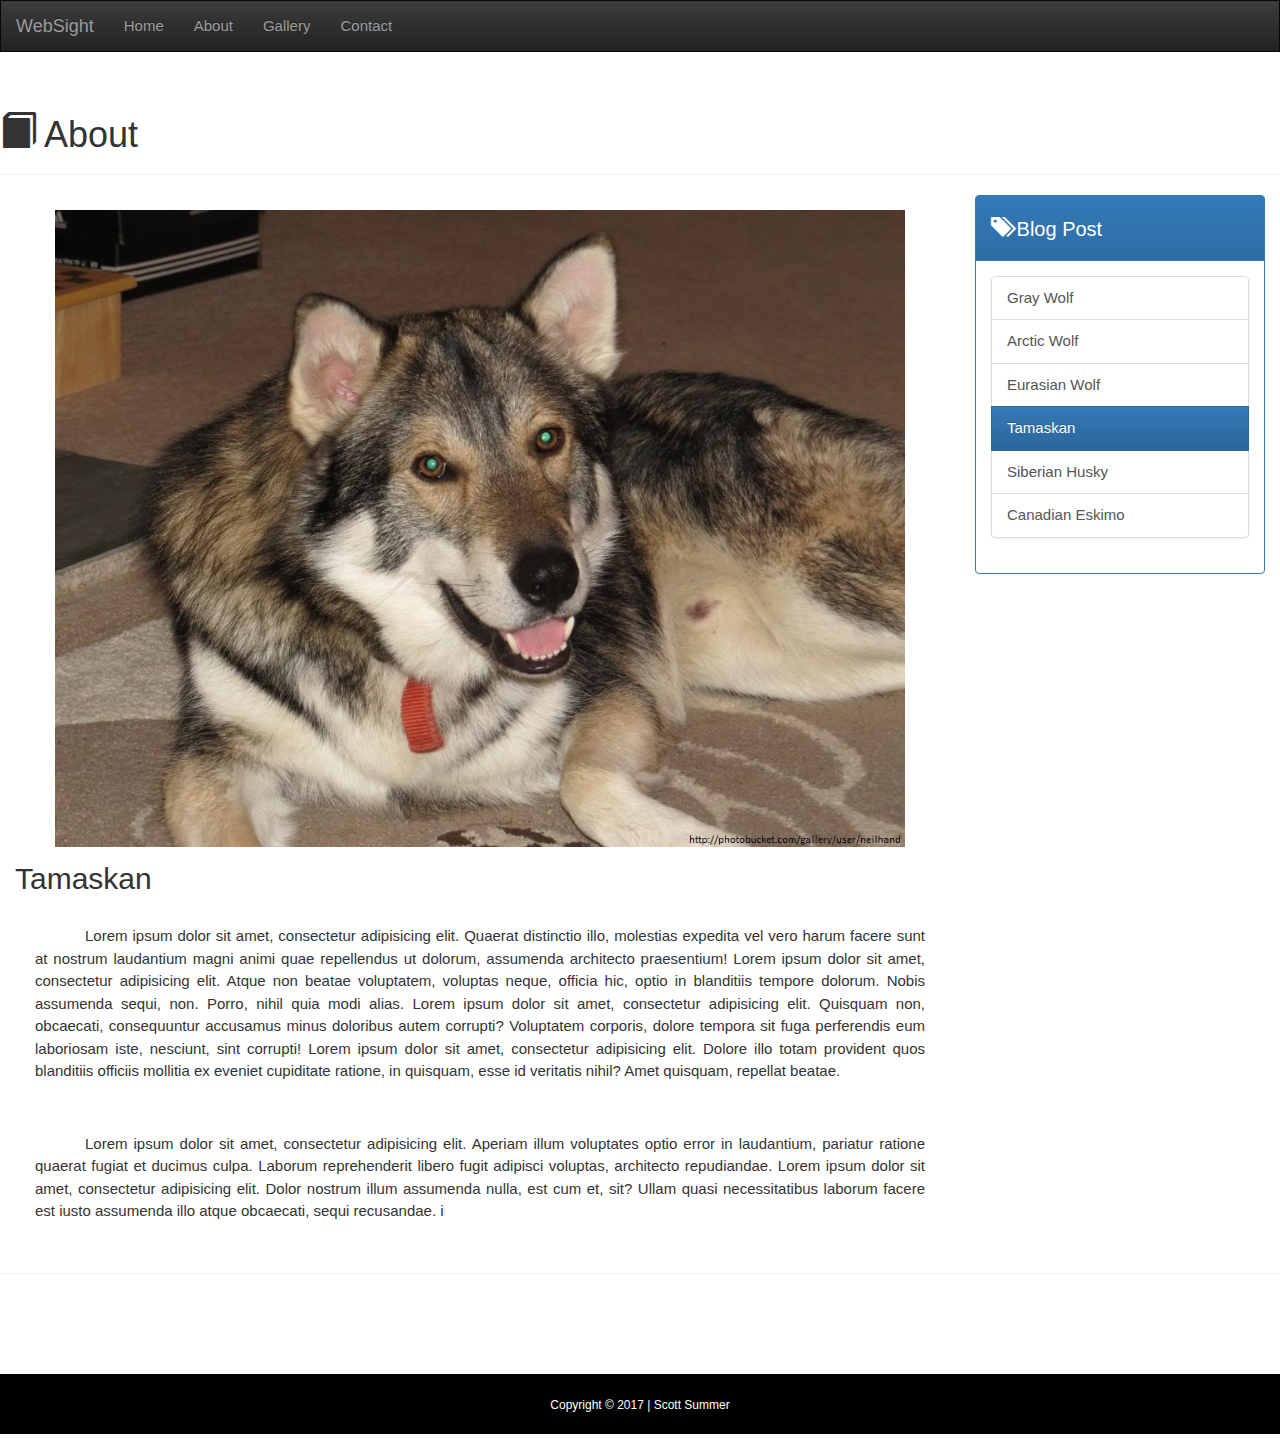
<file: tamaskan.html>
<!DOCTYPE html>
<html lang="en">
<head>
	<meta charset="UTF-8">
	<meta name="viewport" content="width=device-width, initial-scale=1.0, maximum-scale=1.0">
	<title>Capstone 1</title>
	<link rel="stylesheet" href="./css/bootstrap.css" >
	<link rel="stylesheet" href="./css/bootstrap-theme.css">
	<link rel="stylesheet" href="./css/style.css" >
	<link rel="stylesheet" type="text/css" href="./css/w3.css">

</head>
<body>
	<nav class="navbar navbar-inverse">
	  <div class="container-fluid">
	    <div class="navbar-header">
	      <a class="navbar-brand" href="index.html">WebSight</a>
	    </div>

	    <ul class="nav navbar-nav">
	      <li><a href="index.html">Home</a></li>
	      <li><a href="about.html">About</a></li>
	      <li><a href="gallery.html">Gallery</a></li>
	      <li><a href="contact.html">Contact</a></li>
	    </ul>
	  </div>
	</nav>

	<main class="container-fluid text-justify">
		<div class="row">
			<div class="page-header">
				<h1><span class="glyphicon glyphicon-book"></span> About</h1>
			</div>
		</div>
		<div class="row">
			<div class="col-md-9 col-xs-12">
				<figure class="margin-b-2">
					<img class="img-responsive" src="img/tamaskan.jpg" alt="Tamaskan">
				</figure>
				<h2>Tamaskan</h2>
				<p>Lorem ipsum dolor sit amet, consectetur adipisicing elit. Quaerat distinctio illo, molestias expedita vel vero harum facere sunt at nostrum laudantium magni animi quae repellendus ut dolorum, assumenda architecto praesentium! Lorem ipsum dolor sit amet, consectetur adipisicing elit. Atque non beatae voluptatem, voluptas neque, officia hic, optio in blanditiis tempore dolorum. Nobis assumenda sequi, non. Porro, nihil quia modi alias. Lorem ipsum dolor sit amet, consectetur adipisicing elit. Quisquam non, obcaecati, consequuntur accusamus minus doloribus autem corrupti? Voluptatem corporis, dolore tempora sit fuga perferendis eum laboriosam iste, nesciunt, sint corrupti! Lorem ipsum dolor sit amet, consectetur adipisicing elit. Dolore illo totam provident quos blanditiis officiis mollitia ex eveniet cupiditate ratione, in quisquam, esse id veritatis nihil? Amet quisquam, repellat beatae.</p>

				<p>Lorem ipsum dolor sit amet, consectetur adipisicing elit. Aperiam illum voluptates optio error in laudantium, pariatur ratione quaerat fugiat et ducimus culpa. Laborum reprehenderit libero fugit adipisci voluptas, architecto repudiandae. Lorem ipsum dolor sit amet, consectetur adipisicing elit. Dolor nostrum illum assumenda nulla, est cum et, sit? Ullam quasi necessitatibus laborum facere est iusto assumenda illo atque obcaecati, sequi recusandae. i</p>
			</div>
		

			<div class="col-md-3 col-xs-12">
				<div class="panel panel-primary">
					<div class="panel-heading">
						<h4><span class="glyphicon glyphicon-tags"></span> Blog Post</h4>
					</div>

					<div class="panel-body">
						<div class="list-group">
							<a href="gray.html" class="list-group-item">Gray Wolf</a>
							<a href="arctic.html" class="list-group-item">Arctic Wolf</a>
							<a href="eurasian.html" class="list-group-item">Eurasian Wolf</a>
							<a href="tamaskan.html" class="list-group-item active">Tamaskan</a>
							<a href="husky.html" class="list-group-item">Siberian Husky</a>
							<a href="eskimo.html" class="list-group-item">Canadian Eskimo</a>
						</div>
					</div>
				</div>
			</div>
		</div>

	</main>

	<hr>
	<footer class="container-fluid">
		<div class="row">
			<div class="col-xs-12 col-sm-12 col-md-12 text-center">
				<p class="fot"><small>Copyright &copy; 2017 | Scott Summer</small></p>
			</div>
		</div>
	</footer>

	<script src="https://code.jquery.com/jquery-3.2.1.min.js"></script>
	<!-- Latest compiled and minified JavaScript -->
	<script src="https://maxcdn.bootstrapcdn.com/bootstrap/3.3.7/js/bootstrap.min.js"></script>
</body>
</html>
</file>
<file: css/style.css>
footer {
	background-color: black;
	width: 100%;
	margin-top: 100px;
	color: 	white;
	padding: 	0;
	line-height: 	60px;
	height: 	60px;
}

figure > img {
	margin: 0 auto;
}

div > div > img {
	width: 100%;
}

.navbar {
	border-radius: 0;
}

iframe {
	width: 100%;
	height: 450px;
	border: 0;
}

.mySlides {
	display:none;
	width: 100%;
}

p > a > img {
	width: 32px;
}

figure + p,
p[class="lead"] + p,
h4 + p,
h2 + p,
h2 + p + p {
	padding: 20px;
	text-indent: 50px;
}

div > p > span,
p[class="social"] {
	margin-left: 50px;
}

.navbar,
.navbar-header {
	text-align: center;
}
</file>
